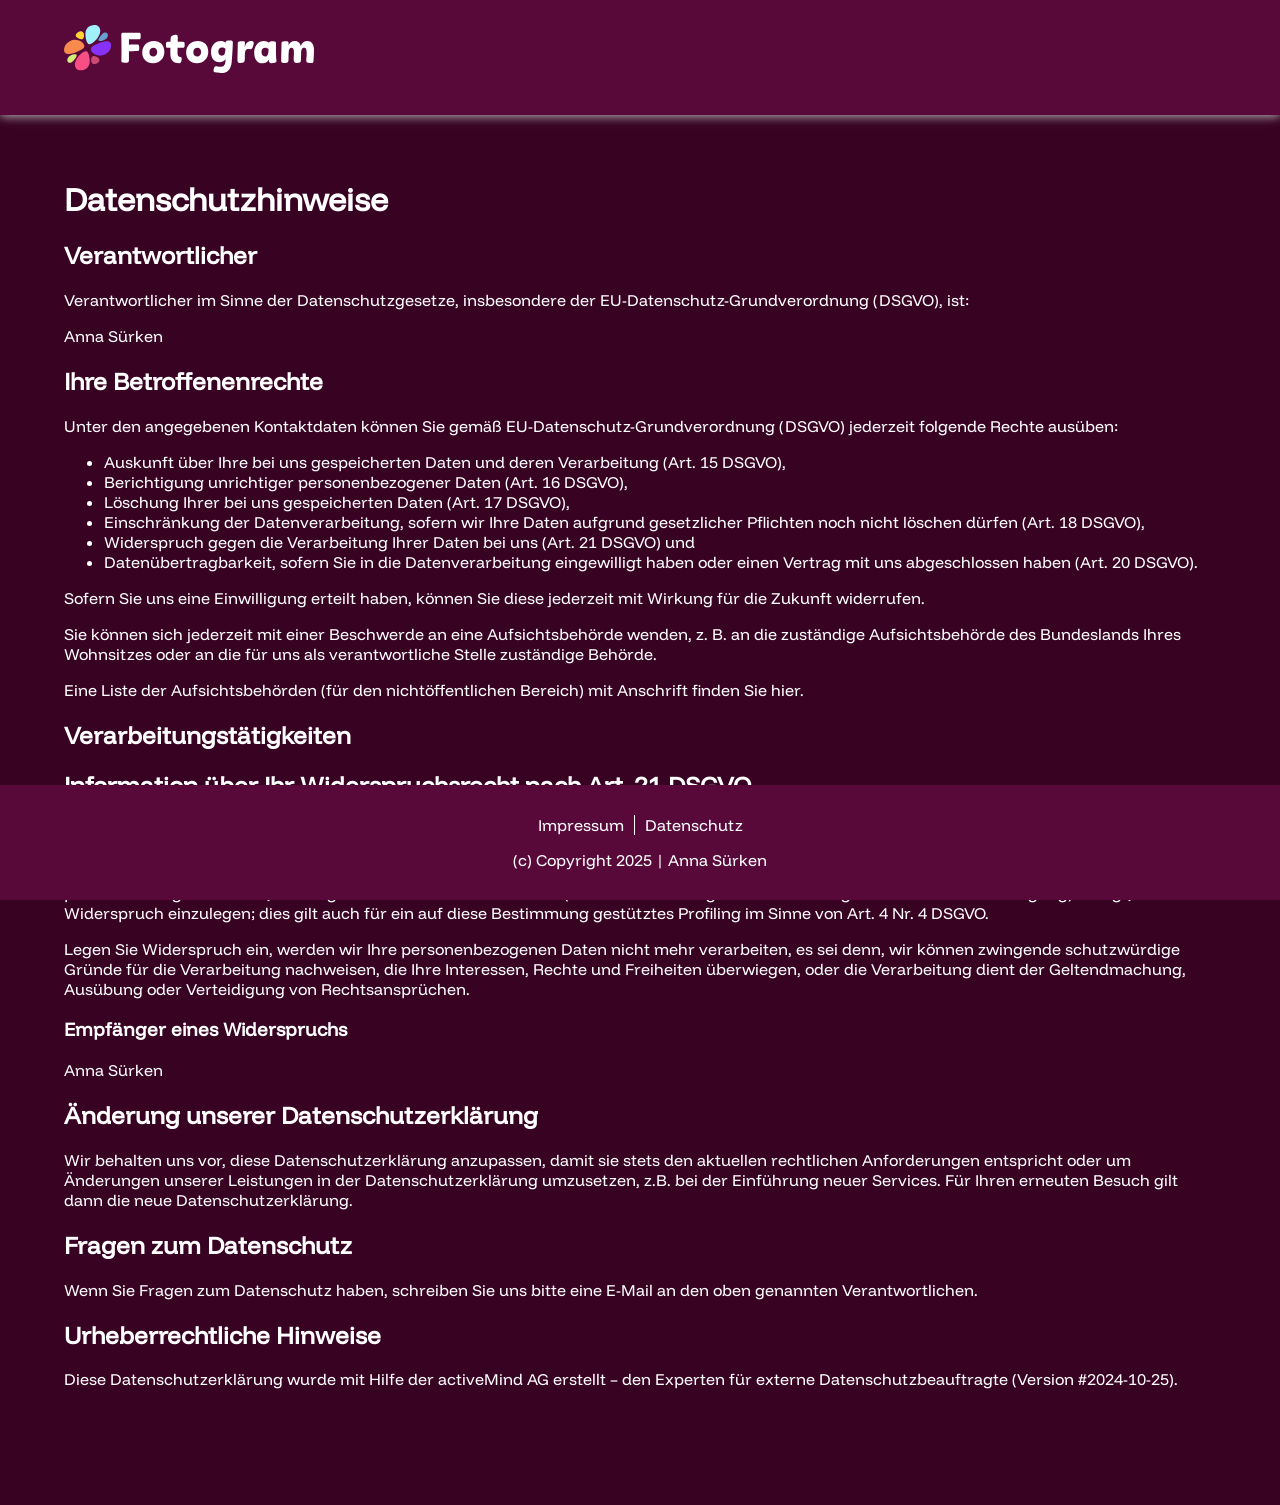
<file: datenschutz.html>
<!DOCTYPE html>
<html lang="en">
<head>
    <meta charset="UTF-8">
    <meta name="viewport" content="width=device-width, initial-scale=1.0">
    <title>Datenschutzerklärung</title>
    <link rel="icon" type="image/x-icon" href="./img/favicon.svg">
    <link rel="stylesheet" href="./fonts/font.css">
    <link rel="stylesheet" href="./css/legal.css">
    <link rel="stylesheet" href="./css/header-footer.css">
</head>
<body>
    <header>
        <div>
           <a href="./index.html"><img src="./img/Fotogram_Logo.svg" alt="Logo" class="logo"></a>
        </div>
    </header>
    <main class="content extra-padding-bottom">
    <div>
        <h1>Datenschutzhinweise</h1>
        <h2>Verantwortlicher</h2>
        <p>Verantwortlicher im Sinne der Datenschutzgesetze, insbesondere der EU-Datenschutz-Grundverordnung (DSGVO), ist:</p>
        <p >Anna Sürken</p>
        <h2>Ihre Betroffenenrechte</h2>
        <p>Unter den angegebenen Kontaktdaten können Sie gemäß EU-Datenschutz-Grundverordnung (DSGVO) jederzeit folgende Rechte ausüben:</p>
        <ul>
        <li>Auskunft über Ihre bei uns gespeicherten Daten und deren Verarbeitung (Art. 15 DSGVO),</li>
        <li>Berichtigung unrichtiger personenbezogener Daten (Art. 16 DSGVO),</li>
        <li>Löschung Ihrer bei uns gespeicherten Daten (Art. 17 DSGVO),</li>
        <li>Einschränkung der Datenverarbeitung, sofern wir Ihre Daten aufgrund gesetzlicher Pflichten noch nicht löschen dürfen (Art. 18 DSGVO),</li>
        <li>Widerspruch gegen die Verarbeitung Ihrer Daten bei uns (Art. 21 DSGVO) und</li>
        <li>Datenübertragbarkeit, sofern Sie in die Datenverarbeitung eingewilligt haben oder einen Vertrag mit uns abgeschlossen haben (Art. 20 DSGVO).</li>
        </ul>
        <p>Sofern Sie uns eine Einwilligung erteilt haben, können Sie diese jederzeit mit Wirkung für die Zukunft widerrufen.</p>
        <p>Sie können sich jederzeit mit einer Beschwerde an eine Aufsichtsbehörde wenden, z. B. an die zuständige Aufsichtsbehörde des Bundeslands Ihres Wohnsitzes oder an die für uns als verantwortliche Stelle zuständige Behörde.</p>
        <p>Eine Liste der Aufsichtsbehörden (für den nichtöffentlichen Bereich) mit Anschrift finden Sie <a href="https://www.bfdi.bund.de/DE/Infothek/Anschriften_Links/anschriften_links-node.html">hier</a>.</p>
        <h2>Verarbeitungstätigkeiten</h2>
        <h2>Information über Ihr Widerspruchsrecht nach Art. 21 DSGVO</h2>
        <h3>Einzelfallbezogenes Widerspruchsrecht</h3>
        <p>Sie haben das Recht, aus Gründen, die sich aus Ihrer besonderen Situation ergeben, jederzeit gegen die Verarbeitung Sie betreffender personenbezogener Daten, die aufgrund Art. 6 Abs. 1 lit. f DSGVO (Datenverarbeitung auf der Grundlage einer Interessenabwägung) erfolgt, Widerspruch einzulegen; dies gilt auch für ein auf diese Bestimmung gestütztes Profiling im Sinne von Art. 4 Nr. 4 DSGVO.</p>
        <p>Legen Sie Widerspruch ein, werden wir Ihre personenbezogenen Daten nicht mehr verarbeiten, es sei denn, wir können zwingende schutzwürdige Gründe für die Verarbeitung nachweisen, die Ihre Interessen, Rechte und Freiheiten überwiegen, oder die Verarbeitung dient der Geltendmachung, Ausübung oder Verteidigung von Rechtsansprüchen.</p>
        <h3>Empfänger eines Widerspruchs</h3>
        <p>Anna Sürken</p>
        <h2>Änderung unserer Datenschutzerklärung</h2>
        <p>Wir behalten uns vor, diese Datenschutzerklärung anzupassen, damit sie stets den aktuellen rechtlichen Anforderungen entspricht oder um Änderungen unserer Leistungen in der Datenschutzerklärung umzusetzen, z.B. bei der Einführung neuer Services. Für Ihren erneuten Besuch gilt dann die neue Datenschutzerklärung.</p>
        <h2>Fragen zum Datenschutz</h2>
        <p>Wenn Sie Fragen zum Datenschutz haben, schreiben Sie uns bitte eine E-Mail an den oben genannten Verantwortlichen.</p>
        <h2>Urheberrechtliche Hinweise</h2>
        <p>Diese Datenschutzerklärung wurde mit Hilfe der activeMind AG erstellt – den Experten für <a href="https://www.activemind.de/datenschutz/datenschutzbeauftragter/" target="_blank" rel="noopener dofollow">externe Datenschutzbeauftragte</a> (Version #2024-10-25).</p>
    </div>
    </main>
    <footer>
        <div class="legal">
            <a href="./impressum.html" class="links">Impressum</a>
            <div class="break"></div>
            <a href="./datenschutz.html" class="links">Datenschutz</a>
        </div>
        <span>(c) Copyright 2025 | Anna Sürken</span>
    </footer>
</body>
</html>
</file>
<file: fonts/font.css>
@font-face {

    font-family: 'FunnelDisplay';
    src: url("./FunnelDisplay-Regular.ttf");
}
</file>
<file: css/legal.css>
body {
    font-family: "FunnelDisplay";
    padding: 0;
    margin: 0;
    height: 100vh;
    font-style: normal;
    scroll-behavior: smooth;
    background-color: rgb(56, 2, 35);
    color: white;
    overflow: auto;
    
}


.content {
    margin: 64px;
    padding-bottom: 64px;
    height: auto;
}

a {
    text-decoration: none;
    color: white;
}

a:hover{
    text-decoration: underline;
    font-style: oblique;
    color: aquamarine;
}

/* Rsponsive */

@media (max-width: 550px){
    .content {
        text-align: center;
    }

    h1{
        font-size: 28px;
        text-align: center;
    }

    h2{
        font-size: 22px;
        text-align: center;
    }

    ul{
        text-align: left;
    }
}

@media (max-width: 400px){
    h1{
        font-size: 20px;
    }

    h2{
        font-size: 18px;
    }
}
</file>
<file: css/header-footer.css>
header {
    background-color: #58093a;
    box-shadow: 0px 1px 10px #c2c0c0;;
    color: white;
    height: 115px;
}

.logo {
    width: 250px;
    margin-top: 25px;  
    margin-left: 64px; 
}


footer {
    background-color: #58093a;
    color: white;
    height: 115px;
    display: flex;
    align-items: center;
    justify-content: center;
    flex-direction: column;
    gap: 15px;
    position: fixed;
    width: 100%;
    left: 0;
    bottom: 0;
}

.extra-padding-bottom{
    padding-bottom: 100px;
}

.legal{
    display: flex;
}

.links{
    color: white;
    cursor: pointer;
    text-decoration: none;
}

.break{
    background-color: white;
    width: 1px;
    height: 20px;
    margin-right: 10px;
    margin-left: 10px;
}

a:hover {
    text-decoration: underline;
}

/* Responsive */

@media (max-width: 420px) {

    .logo {
        width: 175px;
    }
    
}
</file>
